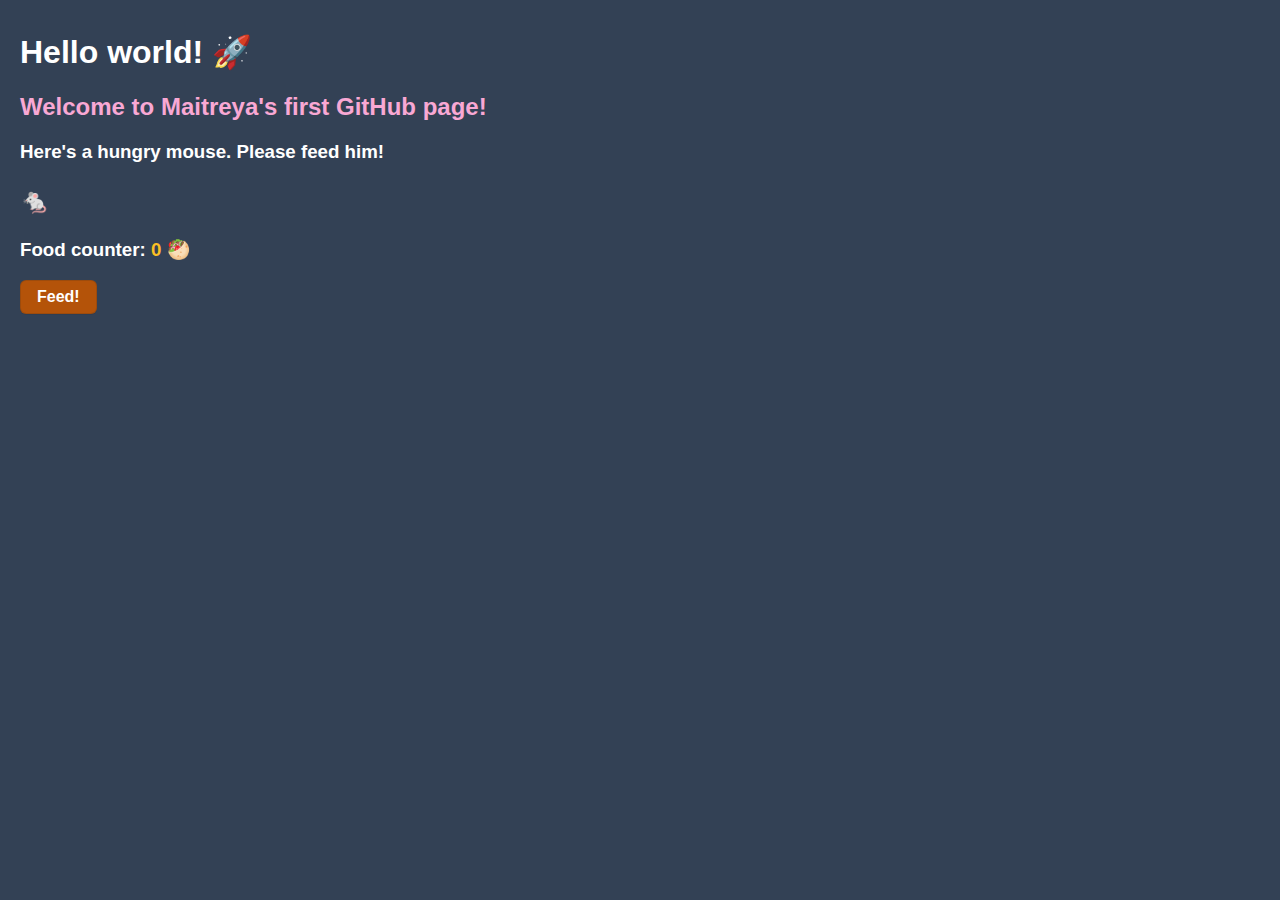
<file: index.html>
<!DOCTYPE html>
<html lang="en">
  <head>
    <title>My NM2207 GitHub Portfolio</title>
    <script src="scripts/counter.js"></script>
    <link rel="stylesheet" href="styles/styles.css" />
  </head>
  <body>
    <h1>Hello world! 🚀</h1>
    <h2>Welcome to Maitreya's first GitHub page!</h2>
    <h3>Here's a hungry mouse. Please feed him!</h3>
    <h3 class="mouse">🐁</h3>
    <h3>Food counter: <span class="counter">0</span> 🥙</h3>
    <button>Feed!</button>
  </body>
</html>
</file>
<file: styles/styles.css>
body {
  background-color: #334155;
  font-family: -apple-system, BlinkMacSystemFont, Segoe UI, Roboto, Oxygen,
    Ubuntu, Cantarell, Fira Sans, Droid Sans, Helvetica Neue, sans-serif;
  color: white;
  padding-left: 12px;
  padding-top: 4px;
}

.mouse {
  font-size: 24px;
}

.counter {
  color: #fbbf24;
}

h2 {
  color: #f9a8d4;
}

/* CSS */
button {
  appearance: none;
  background-color: #b45309;
  border: 1px solid rgba(27, 31, 35, 0.15);
  border-radius: 6px;
  box-shadow: rgba(27, 31, 35, 0.1) 0 1px 0;
  box-sizing: border-box;
  color: #fff;
  cursor: pointer;
  display: inline-block;
  font-size: 16px;
  font-weight: 600;
  line-height: 20px;
  padding: 6px 16px;
  position: relative;
  text-align: center;
}

button:hover {
  background-color: #92400e;
}
</file>
